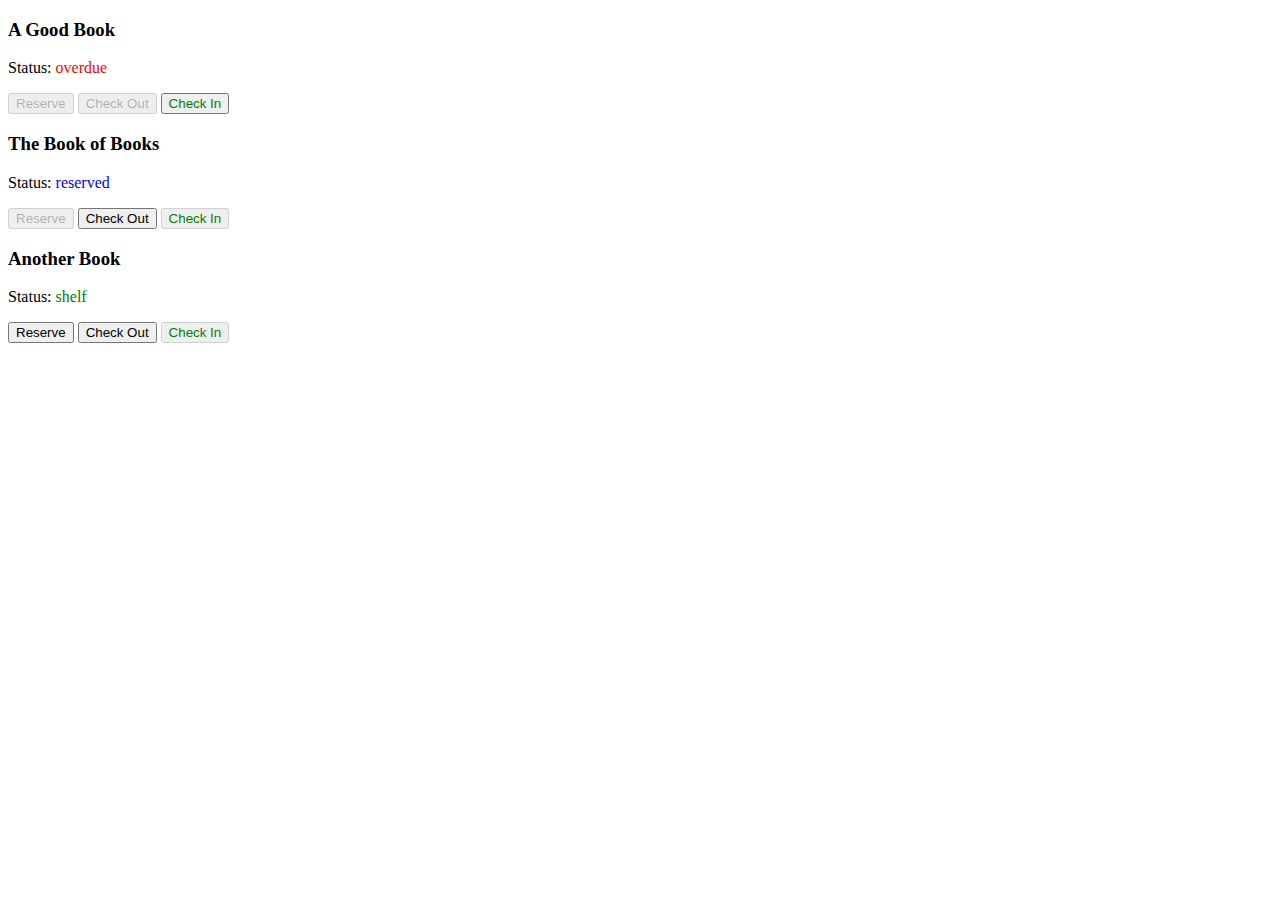
<file: IWA-12/index.html>
<!-- index.html -->

<!DOCTYPE html>
<html lang="en">
  <head>
    <meta charset="UTF-8" />
    <meta http-equiv="X-UA-Compatible" content="IE=edge" />
    <meta name="viewport" content="width=device-width, initial-scale=1.0" />
    <title>LMS Pro</title>
    <script src="./challenge1.js" defer></script>
  </head>
  <body>
    <div id="book1">
      <h3>A Good Book</h3>
      <p>Status: <span class="status" style="color: purple">overdue</span></p>
      <button class="reserve">Reserve</button>
      <button class="checkout">Check Out</button>
      <button class="checkin" style="color: green">Check In</button>
    </div>

    <div id="book2">
      <h3>The Book of Books</h3>
      <p>Status: <span class="status" style="color: purple">reserved</span></p>
      <button class="reserve">Reserve</button>
      <button class="checkout">Check Out</button>
      <button class="checkin" style="color: green">Check In</button>
    </div>
    
    <div id="book3">
      <h3>Another Book</h3>
      <p>Status: <span class="status" style="color: purple">shelf</span></p>
      <button class="reserve">Reserve</button>
      <button class="checkout">Check Out</button>
      <button class="checkin" style="color: green">Check In</button>
    </div>
  </body>
</html>
</file>
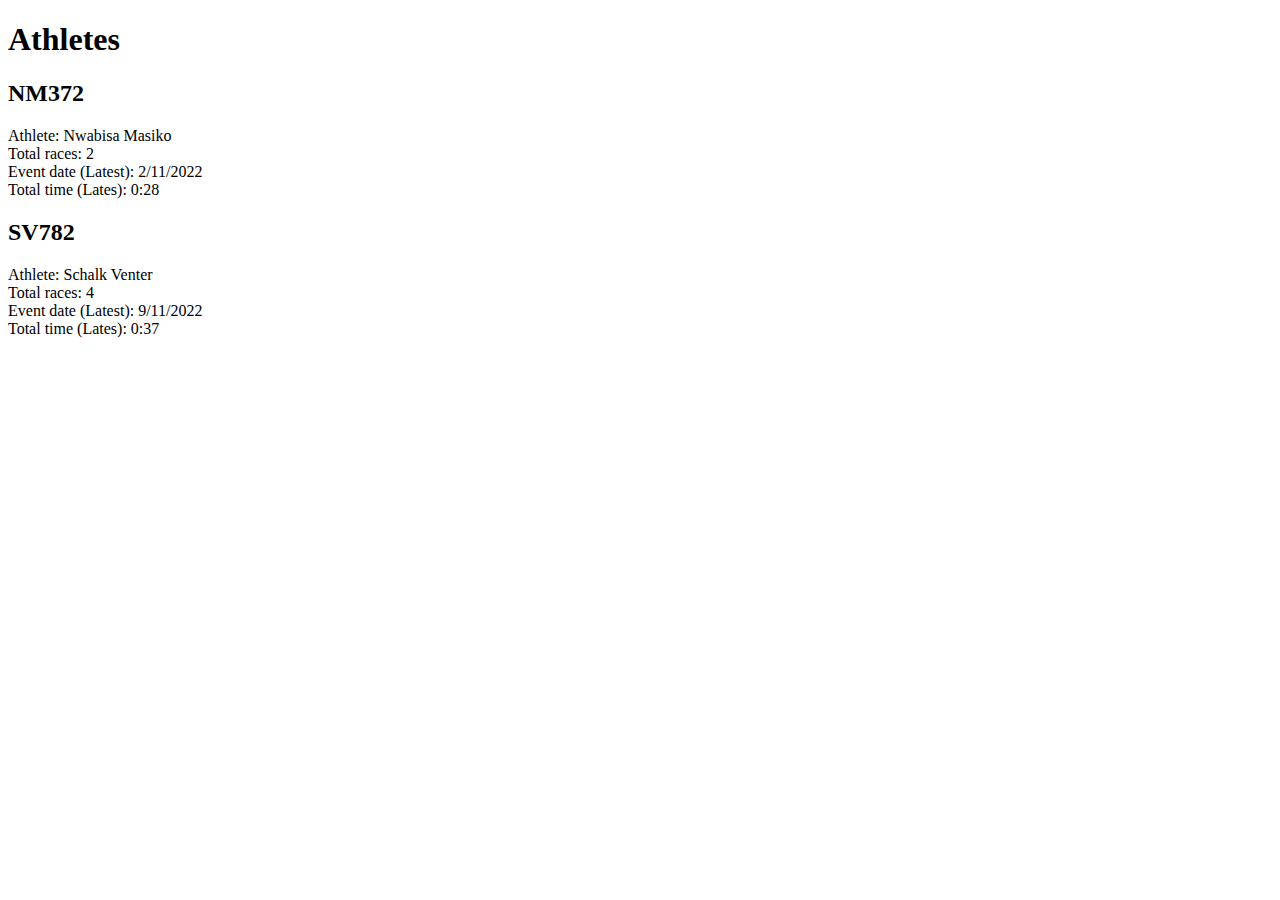
<file: IWA-16/index.html>
<!-- index.html -->

<!DOCTYPE html>
<html lang="en">

<head>
  <meta charset="UTF-8">
  <meta http-equiv="X-UA-Compatible" content="IE=edge">
  <meta name="viewport" content="width=device-width, initial-scale=1.0">
  <title>Athletes</title>
  <script src="./challenge1.js" defer type="module"></script>
</head>
  <body>
    <h1>Athletes</h1>

    <section data-athlete="NM372"></section>
    <section data-athlete="SV782"></section>
  </body>
</html>
</file>
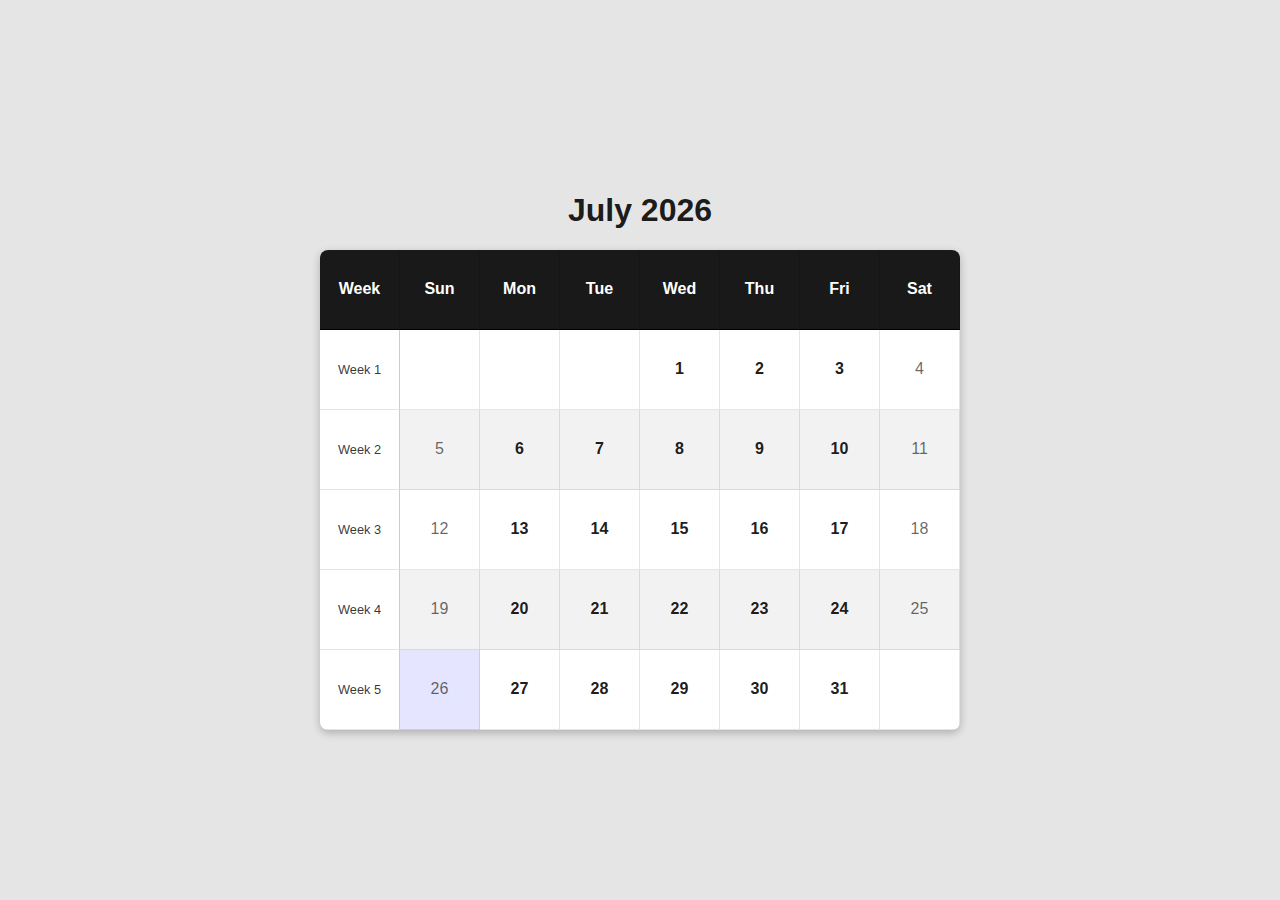
<file: IWA-17/index.html>
<!-- index.html -->

<!DOCTYPE html>
<html lang="en">
    <head>
        <meta charset="UTF-8">
        <meta http-equiv="X-UA-Compatible" content="IE=edge">
        <meta name="viewport" content="width=device-width, initial-scale=1.0">
        <title>Calendar</title>
        <link rel="stylesheet" href="./style.css">
        <script src="./challenge1.js" defer type="module"></script>
    </head>

    <body>
        <h1 data-title>Loading...</h1>

        <table class="table">
            <thead>
                <tr>
                    <th class="table__cell table__cell_heading">Week</th>
                    <th class="table__cell table__cell_heading">Sun</th>
                    <th class="table__cell table__cell_heading">Mon</th>
                    <th class="table__cell table__cell_heading">Tue</th>
                    <th class="table__cell table__cell_heading">Wed</th>
                    <th class="table__cell table__cell_heading">Thu</th>
                    <th class="table__cell table__cell_heading">Fri</th>
                    <th class="table__cell table__cell_heading">Sat</th>
                </tr>
            </thead>

            <tbody data-content></tbody>
        </table>
    </body>
</html>
</file>
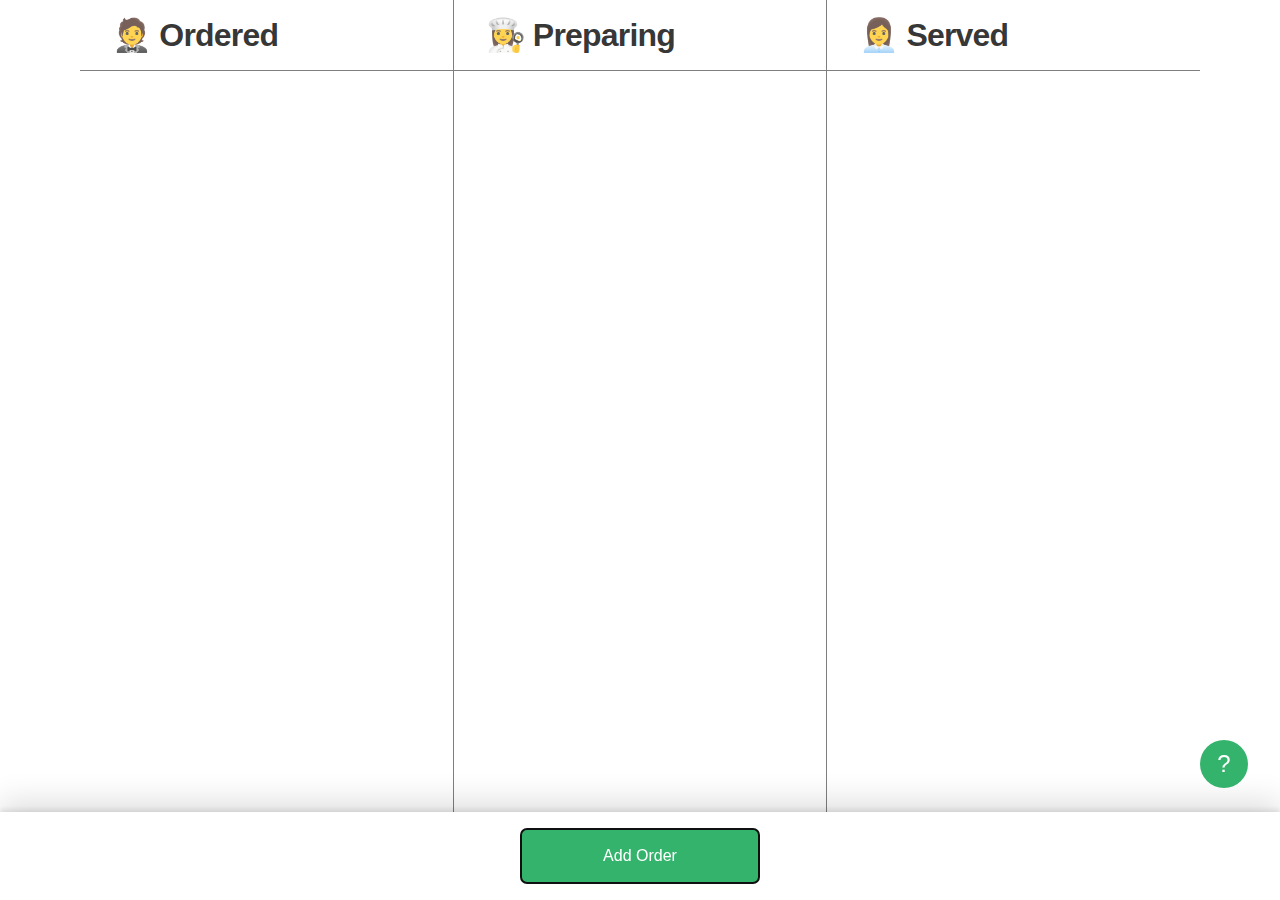
<file: IWA-18/index.html>
<!DOCTYPE html>
<html lang="en">
  <head>
    <meta charset="UTF-8" />
    <meta http-equiv="X-UA-Compatible" content="IE=edge" />
    <meta name="viewport" content="width=device-width, initial-scale=1.0" />
    <title>Kitchen Express</title>
    <link rel="stylesheet" href="./styles.css" />
    <script src="./scripts.js" defer type="module"></script>
    <script type="module" src="./data.js" defer></script>
    <script type="module" src="./view.js" defer></script>
  </head>

  <body>
    <header class="actions">
      <h1 class="sr-only">Kitchen Express</h1>
      <div class="actions__inner">
        <button class="button button_primary" data-add>Add Order</button>
      </div>
    </header>

    <dialog class="overlay" data-help-overlay>
      <h2 class="overlay__title">Help</h2>
      <p><strong>To use the app, you can start by adding a new order by clicking the "add order" button.</strong></p>
      <p>You can view and update orders by selecting them directly from the list. Inside the order, you can manually change information associated with an order or update its status. However, note that you can quickly change the status of an order by drag it between the three different columns with your mouse.</p>
      <div class="overlay__row">
        <button class="button" type="button" data-help-cancel>Close</button>
      </div>
    </dialog>

    <dialog class="overlay" data-add-overlay>
      <div class="overlay__top">
        <h2 class="overlay__title">Add Order</h2>
      </div>

      <form class="overlay__form" data-add-form id="add-form">
        <label class="overlay__field">
          <div class="overlay__label">Item</div>
          <input class="overlay__input" data-add-title name="title" required>
        </label>

        <label class="overlay__field">
          <div class="overlay__label">Table</div>
          <select class="overlay__input overlay__input_select" data-add-table name="table"></select>
        </label>

      </form>
      <div class="overlay__row">
        <button class="button" type="button" data-add-cancel>Cancel</button>
        <button class="button button_primary" type="submit" form="add-form">Add</button>
      </div>
    </dialog>

    <dialog class="overlay" data-edit-overlay>
      <div class="overlay__top">
        <h2 class="overlay__title">Edit Order</h2>
        <button class="overlay__delete" data-edit-delete>Delete</button>
      </div>

      <form class="overlay__form" data-edit-form id="edit-form">
        <input hidden name="id" data-edit-id>

        <label class="overlay__field">
          <div class="overlay__label">Item</div>
          <input class="overlay__input" data-edit-title name="title" required>
        </label>

        <label class="overlay__field">
          <div class="overlay__label">Table</div>
          <select class="overlay__input overlay__input_select" data-edit-table name="table"></select>
        </label>

        <label class="overlay__field">
          <div class="overlay__label">Status</div>

          <select class="overlay__input overlay__input_select" data-edit-column name="column">
            <option value="ordered">Ordered</option>
            <option value="preparing">Preparing</option>
            <option value="served">Served</option>
          </select>
        </label>

      </form>
      <div class="overlay__row">
        <button class="button" type="button" data-edit-cancel>Cancel</button>
        <button class="button button_primary" type="submit" form="edit-form">Update</button>
      </div>
    </dialog>

    <h2 class="sr-only">Orders</h2>

    <div class="grid" data-grid>
      <section class="grid__column" data-area="ordered">
        <h2 class="grid__title">🤵 Ordered</h2>
        <div class="grid__content" data-column="ordered"></div>
      </section>

      <section class="grid__column" data-area="preparing">
        <h2 class="grid__title">👩‍🍳 Preparing</h2>
        <div class="grid__content" data-column="preparing"></div>
      </section>

      <section class="grid__column grid__column_last" data-area="served">
        <h2 class="grid__title">👩‍💼 Served</h2>
        <div class="grid__content" data-column="served"></div>
      </section>
    </div>

    <button class="help" data-help>?</button>
    <div class="backdrop"></div>
  </body>
</html>
</file>
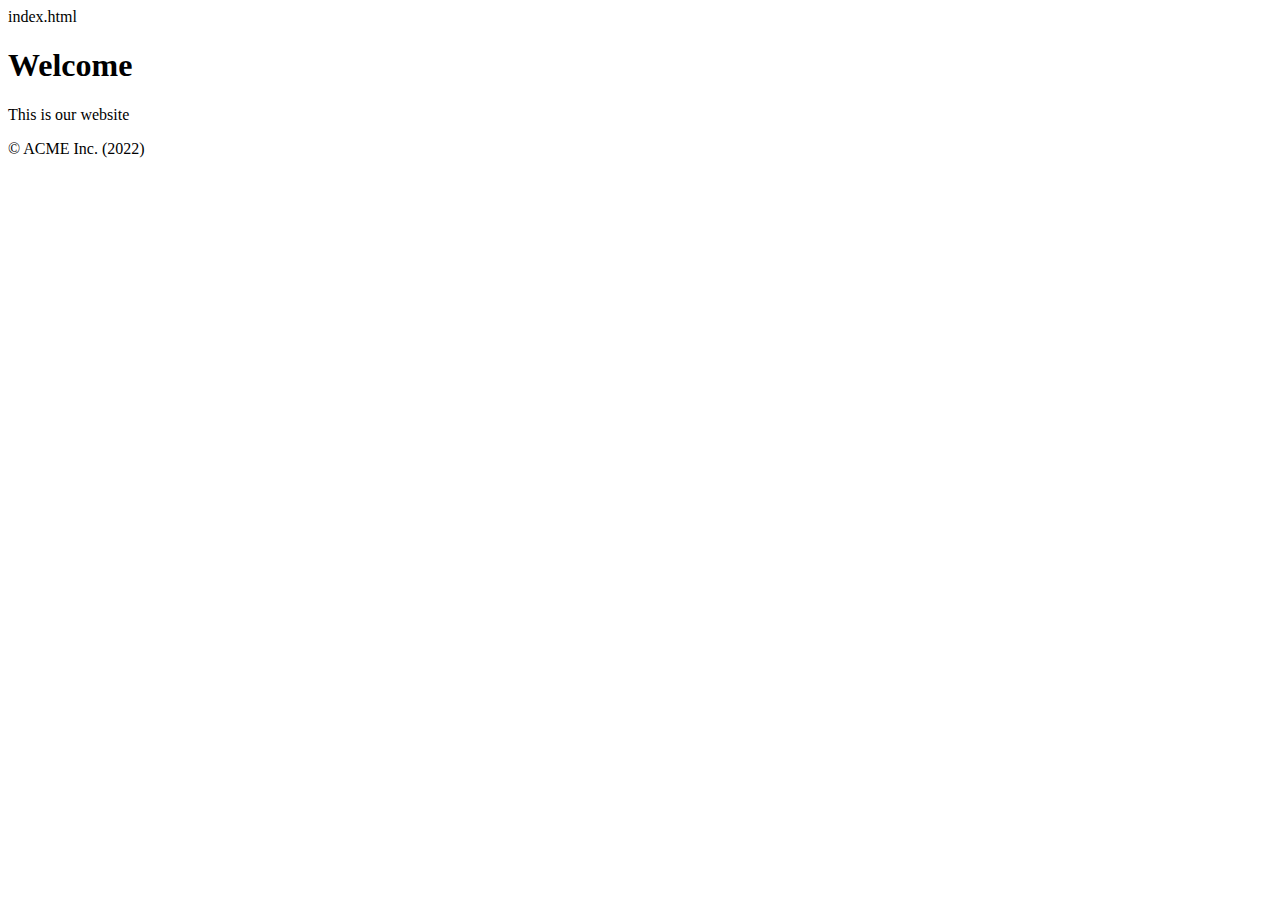
<file: IWA-3-challenges/index.html>
index.html

<!DOCTYPE html>
<html lang="en">

<head>
    <meta charset="UTF-8">
    <meta name="viewport" content="width=device-width, initial-scale=1.0">
    <title>Document</title>
    <!-- <link rel="stylesheet" href=""> -->
    <script src="scripts.js" type="module" defer></script>
</head>

<body>
    <h1>Welcome</h1>
    <p>This is our website</p>
    <footer>Loading...</footer>
</body>

</html>
</file>
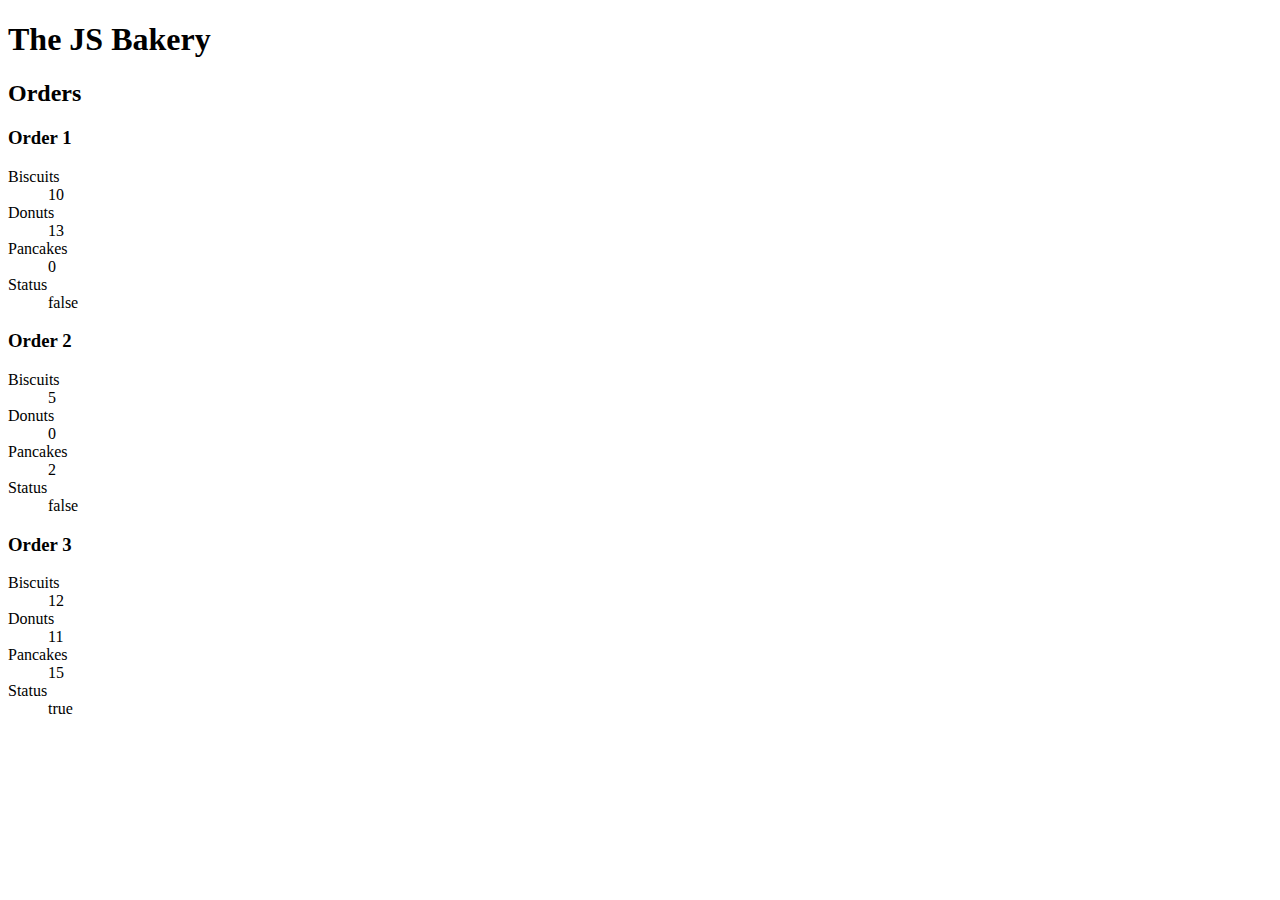
<file: IWA-11/index-html.html>
<!-- index.html -->

<!DOCTYPE html>
<html lang="en">

<head>
    <meta charset="UTF-8">
    <meta http-equiv="X-UA-Compatible" content="IE=edge">
    <meta name="viewport" content="width=device-width, initial-scale=1.0">
    <title>The JS Bakery</title>
    <script src="challenge1.js" defer></script>
</head>

<body>
    <h1>The JS Bakery</h1>

    <h2>Orders</h2>

    <section>
        <h3>Order 1</h3>

        <dl 
            data-key="order1" 
            data-biscuits="10" 
            data-donuts="13" 
            data-pancakes="0" 
            data-delivered="false"
        >
            <div class="biscuits">
                <dt>Biscuits</dt>
                <dd class="count">Loading...</dd>
            </div>

            <div class="donuts">
                <dt>Donuts</dt>
                <dd class="count">Loading...</dd>
            </div>

            <div class="pancakes">
                <dt>Pancakes</dt>
                <dd class="count">Loading...</dd>
            </div>

            <div class="status">
                <dt>Status</dt>
                <dd>Loading...</dd>
            </div>
        </dl>

    </section>

    <section>
        <h3>Order 2</h3>

        <dl 
            data-key="order2" 
            data-biscuits="5" 
            data-donuts="0" 
            data-pancakes="2" 
            data-delivered="false"
        >
            <div class="biscuits">
                <dt>Biscuits</dt>
                <dd class="count">Loading...</dd>
            </div>

            <div class="donuts">
                <dt>Donuts</dt>
                <dd class="count">Loading...</dd>
            </div>

            <div id="pancakes" class="pancakes">
                <dt>Pancakes</dt>
                <dd class="count">Loading...</dd>
            </div>

            <div class="status">
                <dt>Status</dt>
                <dd>Loading...</dd>
            </div>
        </dl>
    </section>


    <section>
        <h3>Order 3</h3>

        <dl 
            data-key="order3" 
            data-biscuits="12" 
            data-donuts="11" 
            data-pancakes="15" 
            data-delivered="true"
        >
            <div class="biscuits">
                <dt>Biscuits</dt>
                <dd class="count">Loading...</dd>
            </div>

            <div class="donuts">
                <dt>Donuts</dt>
                <dd class="count">Loading...</dd>
            </div>

            <div class="pancakes">
                <dt>Pancakes</dt>
                <dd class="count">Loading...</dd>
            </div>

            <div class="status">
                <dt>Status</dt>
                <dd>Loading...</dd>
            </div>
        </dl>
    </section>
</body>

</html>
</file>
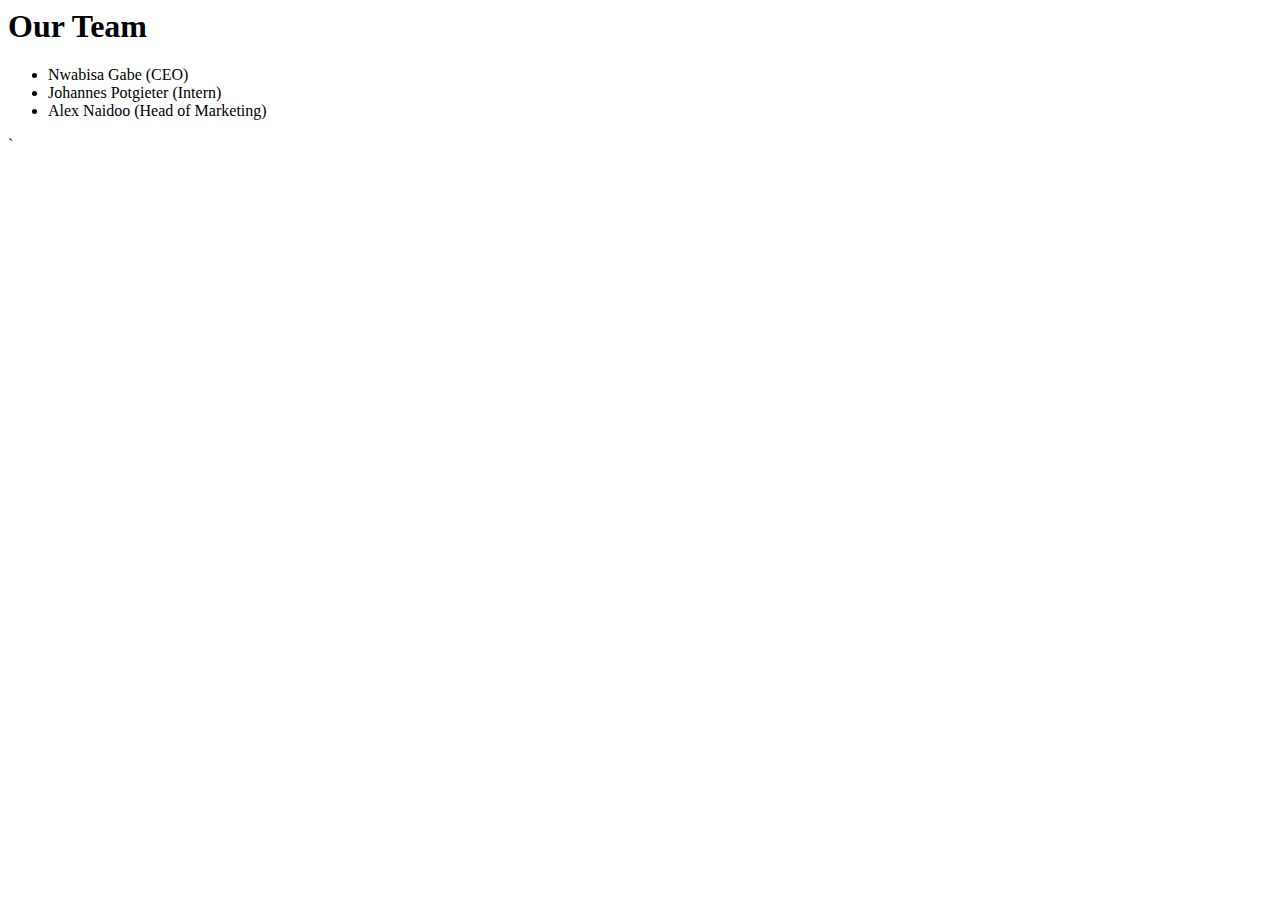
<file: IWA-3-challenges/challenge3-2-index.html>
<!-- index.html -->

<html>
    <!-- here fixed the module attribute syntax to include source and defer -->
<script src="./nwabisa.js" type="module" defer></script>
<script src="./johannes.js" type="module" defer></script>
<script src="./alex.js" type="module" defer></script>
<script src="./challenge3-2-scripts.js" type="module" defer></script>

    <body>
        <h1>Our Team</h1>
        <!-- on the data id thought of making use of data-keys for js reference -->
        <ul>
            <li id="nwabisa" data-Key="COE">Loading...</li>
            <li id="johannes" data-Key="INTERN">Loading...</li>
            <li id="alex" data-Key="CHAIR">Loading...</li>
        </ul>
    </body>
</html>`
</file>
<file: IWA-17/style.css>
/* styles.css */

* {
    box-sizing: border-box;
  }
  
  body {
    margin: 0;
    display: flex;
    align-items: center;
    justify-content: center;
    min-height: 100vh;
    flex-direction: column;
    font-family: sans-serif;
    background: rgba(0, 0, 0, 0.1);
    color: rgba(0, 0, 0, 0.9);
  }
  
  .table {
    box-shadow: rgba(0, 0, 0, 0.24) 0px 3px 8px;
    white-space: nowrap;
    border-spacing: 0;
    border-radius: 8px;
    overflow: hidden;
    background: rgba(255, 255, 255, 1);
  }
  
  .table__cell {
    width: 5rem;
    height: 5rem;
    align-items: center;
    justify-content: center;
    border-collapse: collapse;
    border-right: 1px solid rgb(0, 0, 0, 0.1);
    border-bottom: 1px solid rgb(0, 0, 0, 0.1);
    text-align: center;
    font-weight: bold;
  }
  
  .table__cell_heading {
    border-bottom: 1px solid rgb(0, 0, 0, 1);
    background: rgba(0, 0, 0, 0.9);
    color: white;
  }
  
  .table__cell_today {
    color: blue;
    background: rgba(0, 0, 255, 0.1);
  }
  
  .table__cell_sidebar {
    color: rgba(0, 0, 0, 0.8);
    border-right: 1px solid rgb(0, 0, 0, 0.2);
    font-weight: normal;
    font-size: 0.8rem;
  }
  
  .table__cell_weekend {
    font-weight: normal;
    color: rgba(0, 0, 0, 0.6);
  }
  
  .table__cell_alternate {
    background: rgba(0, 0, 0, 0.05);
  }
</file>
<file: IWA-18/styles.css>
@keyframes enter {
    0% {
      opacity: 0;
      transform: translateY(2rem);
    }
    100% {
      opacity: 1;
      transform: translateY(0);
    }
  }
  
  * {
    box-sizing: border-box;
  }
  
  body {
    margin: 0;
    min-height: 100vh;
    width: 100%;
    font-family: sans-serif;
    color: rgba(0, 0, 0, 0.9);
    padding: 0;
  }
  
  .sr-only {
    position:absolute;
    left:-10000px;
    top:auto;
    width:1px;
    height:1px;
    overflow:hidden;
  }
  
  .actions {
    display: flex;
    position: fixed;
    bottom: 0;
    left: 0;
    width: 100%;
    justify-content: center;
    align-items: center;
    margin: 0 auto;
    padding: 1rem;
    border-top: rgba(0, 0, 0, 1);
    box-shadow: rgba(0, 0, 0, 0.25) 0px 54px 55px,
      rgba(0, 0, 0, 0.12) 0px -12px 30px, rgba(0, 0, 0, 0.12) 0px 4px 6px,
      rgba(0, 0, 0, 0.17) 0px 12px 13px, rgba(0, 0, 0, 0.09) 0px -3px 5px;
    background: rgba(255, 255, 255, 1);
  }
  
  .actions__inner {
    width: 100%;
    max-width: 15rem;
  }
  
  .help {
    position: fixed;
    bottom: 7rem;
    right: 2rem;
    height: 3rem;
    width: 3rem;
    border-radius: 50%;
    background: rgba(0, 160, 70, 0.8);
    border-width: 0;
    cursor: pointer;
    font-size: 1.5rem;
    color: rgba(255, 255, 255, 1);
  }
  
  .help:hover {
    background: rgba(0, 160, 70, 1);
  }
  
  .grid {
    display: flex;
    width: 100%;
    max-width: 70rem;
    margin: 0 auto;
    overflow-x: scroll;
    min-height: 100vh;
  }
  
  .grid__column {
    width: 100%;
    min-width: 18rem;
    min-height: 100vh;
    height: 100%;
    border-right: 1px solid rgba(0, 0, 0, 0.5);
  }
  
  .grid__column_last {
    border-right-width: 0;
  }
  
  .grid__title {
    font-size: 2rem;
    margin: 0;
    padding: 1rem 2rem;
    border-bottom: 1px solid rgba(0, 0, 0, 0.5);
    letter-spacing: -0.05rem;
    color: rgba(0, 0, 0, 0.8);
  }
  
  .button {
    font-family: sans-serif;
    background-color: rgba(0, 160, 70, 0.1);
    transition: background-color 0.1s;
    border-width: 0;
    border-radius: 6px;
    height: 3.5rem;
    cursor: pointer;
    width: 50%;
    color: rgba(0, 160, 70, 1);
    font-size: 1rem;
    border: 1px solid rgba(0, 160, 70, 1);
    width: 100%;
  }
  
  .button_primary {
    background-color: rgba(0, 160, 70, 0.8);
    color: rgba(255, 255, 255, 1);
  }
  
  .button:hover {
    background-color: rgba(0, 160, 70, 0.2);
  }
  
  .button_primary:hover {
    background-color: rgba(0, 160, 70, 1);
  }
  
  .order {
    border-width: 0;
    width: 100%;
    font-family: sans-serif;
    padding: 0.5rem;
    cursor: pointer;
    text-align: left;
    height: 8rem;
    display: flex;
    flex-direction: column;
    align-items: flex-start;
    justify-content: center;
    border-radius: 2px;
    padding: 0 2rem;
    border: 1px solid rgba(0, 0, 0, 0);
    border-bottom-color: rgba(0, 0, 0, 0.1);
    user-select: none;
    animation-duration: 0.6s;
    animation-name: enter;
    cursor: move;
  }
  
  .order:hover {
    background: rgba(0, 160, 70, 0.05);
    border: 1px solid rgba(0, 160, 70, 1);
  }
  
  .order__title {
    margin: 0 0 0.5rem;
    font-weight: bold;
    display: -webkit-box;
    -webkit-line-clamp: 2;
    -webkit-box-orient: vertical;
    overflow: hidden;
    font-size: 1.25rem;
    color: rgba(0, 0, 0, 0.8);
  }
  
  .order__details {
    margin: 0;
  }
  
  .order__row {
    display: flex;
    font-size: 0.9rem;
    color: rgba(0, 0, 0, 0.5);
  }
  
  .order__value {
    margin-left: 0.25rem;
    font-weight: bold;
  }
  
  .overlay {
    position: fixed;
    bottom: 0;
    left: 0;
    width: 100%;
    border-width: 0;
    animation-name: enter;
    animation-duration: 0.6s;
    z-index: 10;
    background-color: rgba(255, 255, 255, 1);
    box-shadow: 0px 3px 3px -2px rgba(0, 0, 0, 0.2),
      0px 3px 4px 0px rgba(0, 0, 0, 0.14), 0px 1px 8px 0px rgba(0, 0, 0, 0.12);
  }
  
  @media (min-width: 30rem) {
    .overlay {
      max-width: 30rem;
      padding: 1rem 3rem 2rem;
      left: 0%;
      top: 0;
      border-radius: 8px;
    }
  }
  
  .overlay__form {
    padding-bottom: 0.5rem;
    margin: 0 auto;
  }
  
  .overlay__row {
    display: flex;
    gap: 0.5rem;
    padding-top: 1rem;
    margin: 0 auto;
    justify-content: center;
  }
  
  .overlay__input {
    width: 100%;
    margin-bottom: 0.5rem;
    background-color: rgba(0, 0, 0, 0.05);
    border-width: 0;
    border-radius: 6px;
    width: 100%;
    height: 4rem;
    color: rgba(0, 0, 0, 1);
    padding: 1rem 0.5rem 0 0.75rem;
    font-size: 1.1rem;
    font-weight: bold;
    font-family: Roboto, sans-serif;
    cursor: pointer;
  }
  
  .overlay__input_select {
    padding-left: 0.5rem;
  }
  
  .overlay__field {
    position: relative;
    display: block;
  }
  
  .overlay__label {
    position: absolute;
    top: 0.75rem;
    left: 0.75rem;
    font-size: 0.85rem;
    color: rgba(0, 0, 0, 0.4);
  }
  
  .overlay__input:hover {
    background-color: rgba(0, 0, 0, 0.1);
  }
  
  .overlay__title {
    padding: 1rem 0;;
    font-size: 2rem;
    font-weight: bold;
    line-height: 1;
    letter-spacing: -0.1px;
    max-width: 25rem;
    margin: 0.25rem 0 1rem;
  }
  
  .overlay__top {
    display: flex;
    justify-content: space-between;
    align-items: center;
  }
  
  .overlay__delete {
    color: rgba(0, 0, 0, 1);
    text-decoration: underline;
    background: none;
    border-width: 0;  
    cursor: pointer;
    border-radius: 4px;
    padding: 1rem;
  }
  
  .overlay__delete:hover {
    background: rgba(0, 0, 0, 0.1)
  }
  
  /* backdrop */
  
  .backdrop {
    display: none;
    background: rgba(0, 0, 0, 0.3);
    position: fixed;
    top: 0;
    left: 0;
    height: 100vh;
    width: 100vw;
  }
  
  .overlay[open] ~ .backdrop {
    display: block;
  }
</file>
